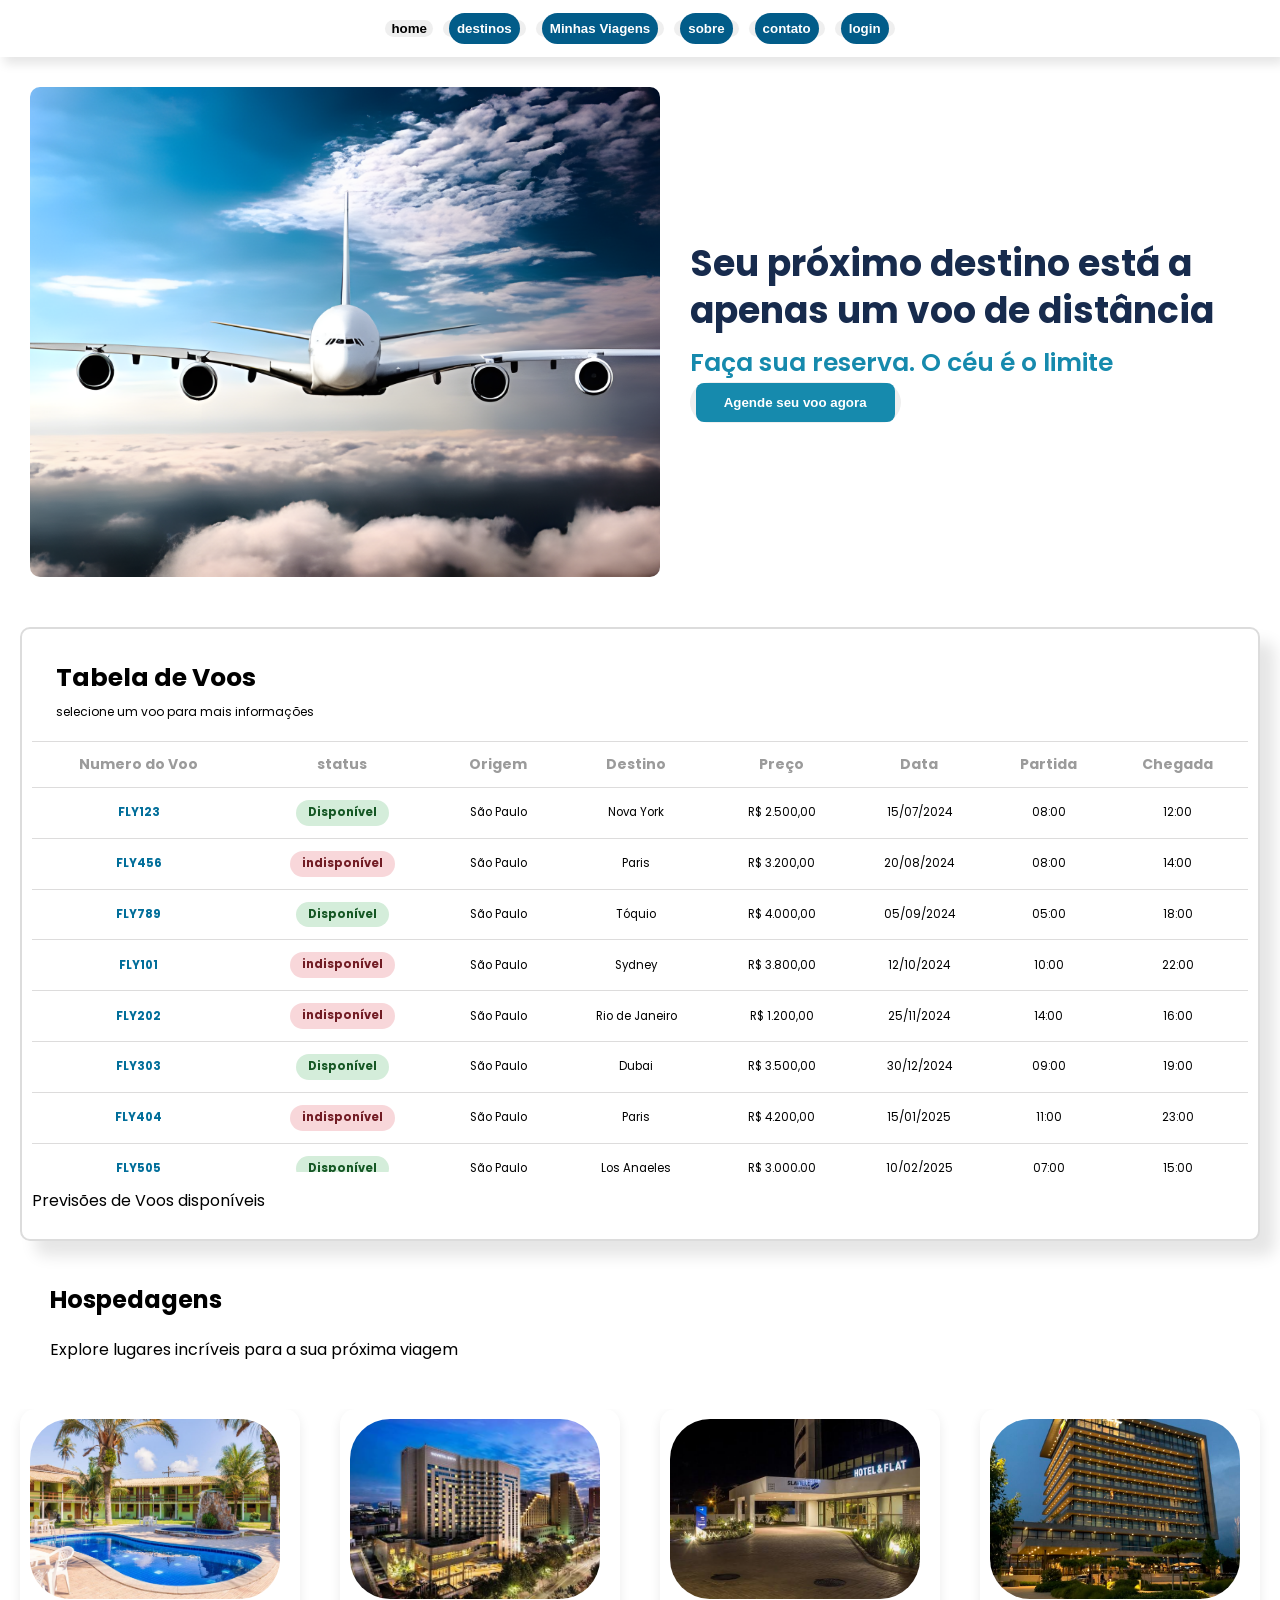
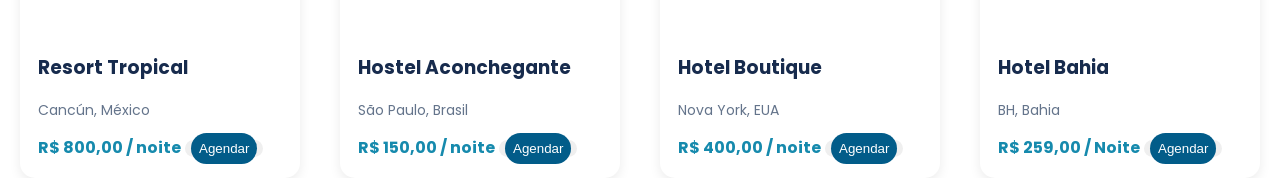
<file: index.html>
<!DOCTYPE html>
<html lang="pt-br">

<head>
    <meta charset="UTF-8">
    <meta name="viewport" content="width=device-width, initial-scale=1.0">
    <title>SiteFlyToTheSky</title>

    <link rel="stylesheet" href="Fky.css">

    <style>
    </style>

</head>

<body>

    <header class="rodape">
        <!-- <h1>Fly to the sky</h1> -->
        <nav class="navegação">
            <button>
                <div><strong>home</strong></div>
            </button>
            <button><strong><a href="destinos.html">destinos</a></strong></button>
            <button><strong><a href="Viagens.html">Minhas Viagens</a></strong></button>
            <button><strong><a href="sobre.html">sobre</a></strong></button>
            <button><strong><a href="contato.html">contato</a></strong></button>
            <button><strong><a href="login.html">login</a></strong></button>
        </nav>
    </header>

    <section class="banner">
        <div class="banner-imagem">
            <img src="Imgs/banner.png" alt="Banner do site">
        </div>


        <div class="banner-texto">
            <div class="texto">
                <h1>Seu próximo destino está a apenas um voo de distância</h1>
                <h2>Faça sua reserva. </h2>
                <h2> O céu é o limite </h2>

                <button><a href="agendar-voo.html">Agende seu voo agora</a></button>
            </div>
        </div>


    </section>

    <section class="TabelaVoos">

        <div class="TabelaInformações">

            <div class="tabela-header">
                <h1>Tabela de Voos</h1>
                <p>selecione um voo para mais informações</p>
            </div>

            <div class="tabela-container">

                <table>
                    <tr>
                        <th>Numero do Voo</th>
                        <th>status</th>
                        <th>Origem</th>
                        <th>Destino</th>
                        <th>Preço</th>
                        <th>Data</th>
                        <th>Partida</th>
                        <th>Chegada</th>

                    </tr>
                    <tr>
                        <td class="voo-numero"><strong>FLY123</strong></td>
                        <td>
                            <span class="status status-green">Disponível</span>
                        </td>
                        <td>São Paulo</td>
                        <td>Nova York</td>
                        <td>R$ 2.500,00</td>
                        <td>15/07/2024</td>
                        <td>08:00</td>
                        <td>12:00</td>
                    </tr>
                    <tr>
                        <td class="voo-numero"><strong>FLY456</strong></td>
                        <td>
                            <span class="status status-red">indisponível</span>
                        </td>
                        <td>São Paulo</td>
                        <td>Paris</td>
                        <td>R$ 3.200,00</td>
                        <td>20/08/2024</td>
                        <td>08:00</td>
                        <td>14:00</td>
                    </tr>
                    <tr>
                        <td class="voo-numero"><strong>FLY789</strong></td>
                        <td>
                            <span class="status status-green">Disponível</span>
                        </td>
                        <td>São Paulo</td>
                        <td>Tóquio</td>
                        <td>R$ 4.000,00</td>
                        <td>05/09/2024</td>
                        <td>05:00</td>
                        <td>18:00</td>
                    </tr>
                    <tr>
                        <td class="voo-numero"><strong>FLY101</strong></td>
                        <td>
                            <span class="status status-red">indisponível</span>
                        </td>
                        <td>São Paulo</td>
                        <td>Sydney</td>
                        <td>R$ 3.800,00</td>
                        <td>12/10/2024</td>
                        <td>10:00</td>
                        <td>22:00</td>
                    </tr>
                    <tr>
                        <td class="voo-numero"><strong>FLY202</strong></td>
                        <td>
                            <span class="status status-red">indisponível</span>
                        </td>
                        <td>São Paulo</td>
                        <td>Rio de Janeiro</td>
                        <td>R$ 1.200,00</td>
                        <td>25/11/2024</td>
                        <td>14:00</td>
                        <td>16:00</td>
                    </tr>
                    <tr>
                        <td class="voo-numero"><strong>FLY303</strong></td>
                        <td>
                            <span class="status status-green">Disponível</span>
                        </td>
                        <td>São Paulo</td>
                        <td>Dubai</td>
                        <td>R$ 3.500,00</td>
                        <td>30/12/2024</td>
                        <td>09:00</td>
                        <td>19:00</td>
                    </tr>
                    <tr>
                        <td class="voo-numero"><strong>FLY404</strong></td>
                        <td>
                            <span class="status status-red">indisponível</span>
                        </td>
                        <td>São Paulo</td>
                        <td>Paris</td>
                        <td>R$ 4.200,00</td>
                        <td>15/01/2025</td>
                        <td>11:00</td>
                        <td>23:00</td>

                    </tr>
                    <tr>
                        <td class="voo-numero"><strong>FLY505</strong></td>
                        <td>
                            <span class="status status-green">Disponível</span>
                        </td>
                        <td>São Paulo</td>
                        <td>Los Angeles</td>
                        <td>R$ 3.000,00</td>
                        <td>10/02/2025</td>
                        <td>07:00</td>
                        <td>15:00</td>
                    </tr>
                    <tr>
                        <td class="voo-numero"><strong>FLY606</strong></td>
                        <td>
                            <span class="status status-red">indisponível</span>
                        </td>
                        <td>São Paulo</td>
                        <td>Roma</td>
                        <td>R$ 3.800,00</td>
                        <td>20/03/2025</td>
                        <td>13:00</td>
                        <td>23:00</td>
                    </tr>
                    <tr>
                        <td class="voo-numero"><strong>FLY707</strong></td>
                        <td>
                            <span class="status status-green">Disponível</span>
                        </td>
                        <td>São Paulo</td>
                        <td>Bangkok</td>
                        <td>R$ 4.500,00</td>
                        <td>05/04/2025</td>
                        <td>06:00</td>
                        <td>20:00</td>
                    </tr>
                    <tr>
                        <td class="voo-numero"><strong>FLY505</strong></td>
                        <td>
                            <span class="status status-green">Disponível</span>
                        </td>
                        <td>São Paulo</td>
                        <td>Los Angeles</td>
                        <td>R$ 3.000,00</td>
                        <td>10/02/2025</td>
                        <td>07:00</td>
                        <td>15:00</td>
                    </tr>
                     <tr>
                        <td class="voo-numero"><strong>FLY404</strong></td>
                        <td>
                            <span class="status status-red">indisponível</span>
                        </td>
                        <td>São Paulo</td>
                        <td>Paris</td>
                        <td>R$ 4.200,00</td>
                        <td>15/01/2025</td>
                        <td>11:00</td>
                        <td>23:00</td>

                    </tr> 
                    <tr>
                        <td class="voo-numero"><strong>FLY404</strong></td>
                        <td>
                            <span class="status status-red">indisponível</span>
                        </td>
                        <td>São Paulo</td>
                        <td>Paris</td>
                        <td>R$ 4.200,00</td>
                        <td>15/01/2025</td>
                        <td>11:00</td>
                        <td>23:00</td>

                    </tr>
                </table>

            </div>
            <div>
                <p>Previsões de Voos disponíveis</p>
            </div>
        </div>
    </section>

    <!-- Add imagens de htesi com preços e botão de agendamento de hospedagem, com link para a pagina de agendamento da hospedagem
as imagens devem aparecem uma ao lado da outra com uma seta mostrando outras hospedagem -->

    <section class="Hospedagem">
        <div class="hospedagem-header">
            <h1>Hospedagens</h1>
            <p> Explore lugares incríveis para a sua próxima viagem</p>
        </div>

        <div class="carrosel">

            <div class="hotel-card">
                <img src="Imgs/img-hotal2.jpg" alt="Hotel 1">
                <div class="hotel-info">
                    <h3>Hotel Luxo</h3>
                    <p>Rio de Janeiro, Brasil</p>
                    <span>R$ 500,00 / noite</span>
                    <button><a href="agendar-hospedagem.html">Agendar</a></button>

                </div>
            </div>
            <div class="hotel-card">
                <img src="Imgs/img-hotel3.jpg" alt="Hotel 2">

                <div class="hotel-info">
                    <h3>Hotel Econômico </h3>
                    <p>Los Angeles, EUA</p>
                    <span>R$270,00 / noite</span>
                    <button><a href="agendar-hospedagem.html">Agendar</a></button>
                </div>
            </div>
            <div class="hotel-card">
                <img src="Imgs/img-hotel4.jpg" alt="Hotel 3">

                <div class="hotel-info">
                    <h3>Pousada Charmosa</h3>
                    <p>Baixada Santista, Brasil</p>
                    <span>R$ 300,00 / noite</span>
                    <button><a href="agendar-hospedagem.html">Agendar</a></button>
                </div>
            </div>

            <div class="hotel-card">
                <img src="Imgs/img-hotel5.jpg" alt="Hotel 4">

                <div class="hotel-info">
                    <h3>Resort Tropical</h3>
                    <p>Cancún, México</p>
                    <span>R$ 800,00 / noite</span>
                    <button><a href="agendar-hospedagem.html">Agendar</a></button>
                </div>
            </div>
            <div class="hotel-card">
                <img src="Imgs/im-hotel 6.jpg" alt="Hotel 5">

                <div class="hotel-info">
                    <H3>Hostel Aconchegante</H3>
                    <p>São Paulo, Brasil</p>
                    <span>R$ 150,00 / noite</span>
                    <button><a href="agendar-hospedagem.html">Agendar</a></button>
                </div>
            </div>

            <div class="hotel-card">
                <img src="Imgs/img-hotel7.jpg" alt="Hotel 6">

                <div class="hotel-info">
                    <h3>Hotel Boutique</h3>
                    <p>Nova York, EUA</p>
                    <span> R$ 400,00 / noite</span>
                    <button><a href="agendar-hospedagem.html">Agendar</a></button>
                </div>
            </div>

            <div class="hotel-card">
                <img src="Imgs/Hotel.jpg" alt="hotel 7">
                <div class="hotel-info">
                    <h3>Hotel Bahia</h3>
                    <p>BH, Bahia</p>
                    <span>R$ 259,00 / Noite</span>
                    <button><a href="agendar-hospedagem.html">Agendar</a></button>
                </div>

            </div>

            <div class="hotel-card">
                <img src="Imgs/img-hotel7.jpg" alt="Hotel 6">

                <div class="hotel-info">
                    <h3>Hotel Boutique</h3>
                    <p>Nova York, EUA</p>
                    <span> R$ 400,00 / noite</span>
                    <button><a href="agendar-hospedagem.html">Agendar</a></button>
                </div>
            </div>
            <div class="hotel-card">
                <img src="Imgs/img-hotel5.jpg" alt="Hotel 4">

                <div class="hotel-info">
                    <h3>Resort Tropical</h3>
                    <p>Cancún, México</p>
                    <span>R$ 800,00 / noite</span>
                    <button><a href="agendar-hospedagem.html">Agendar</a></button>
                </div>
            </div>
             <div class="hotel-card">
                <img src="Imgs/img-hotel4.jpg" alt="Hotel 3">

                <div class="hotel-info">
                    <h3>Pousada Charmosa</h3>
                    <p>Baixada Santista, Brasil</p>
                    <span>R$ 300,00 / noite</span>
                    <button><a href="agendar-hospedagem.html">Agendar</a></button>
                </div>
            </div>

        </div>
    </section>

    <section>

    </section>

</body>

</html>
</file>
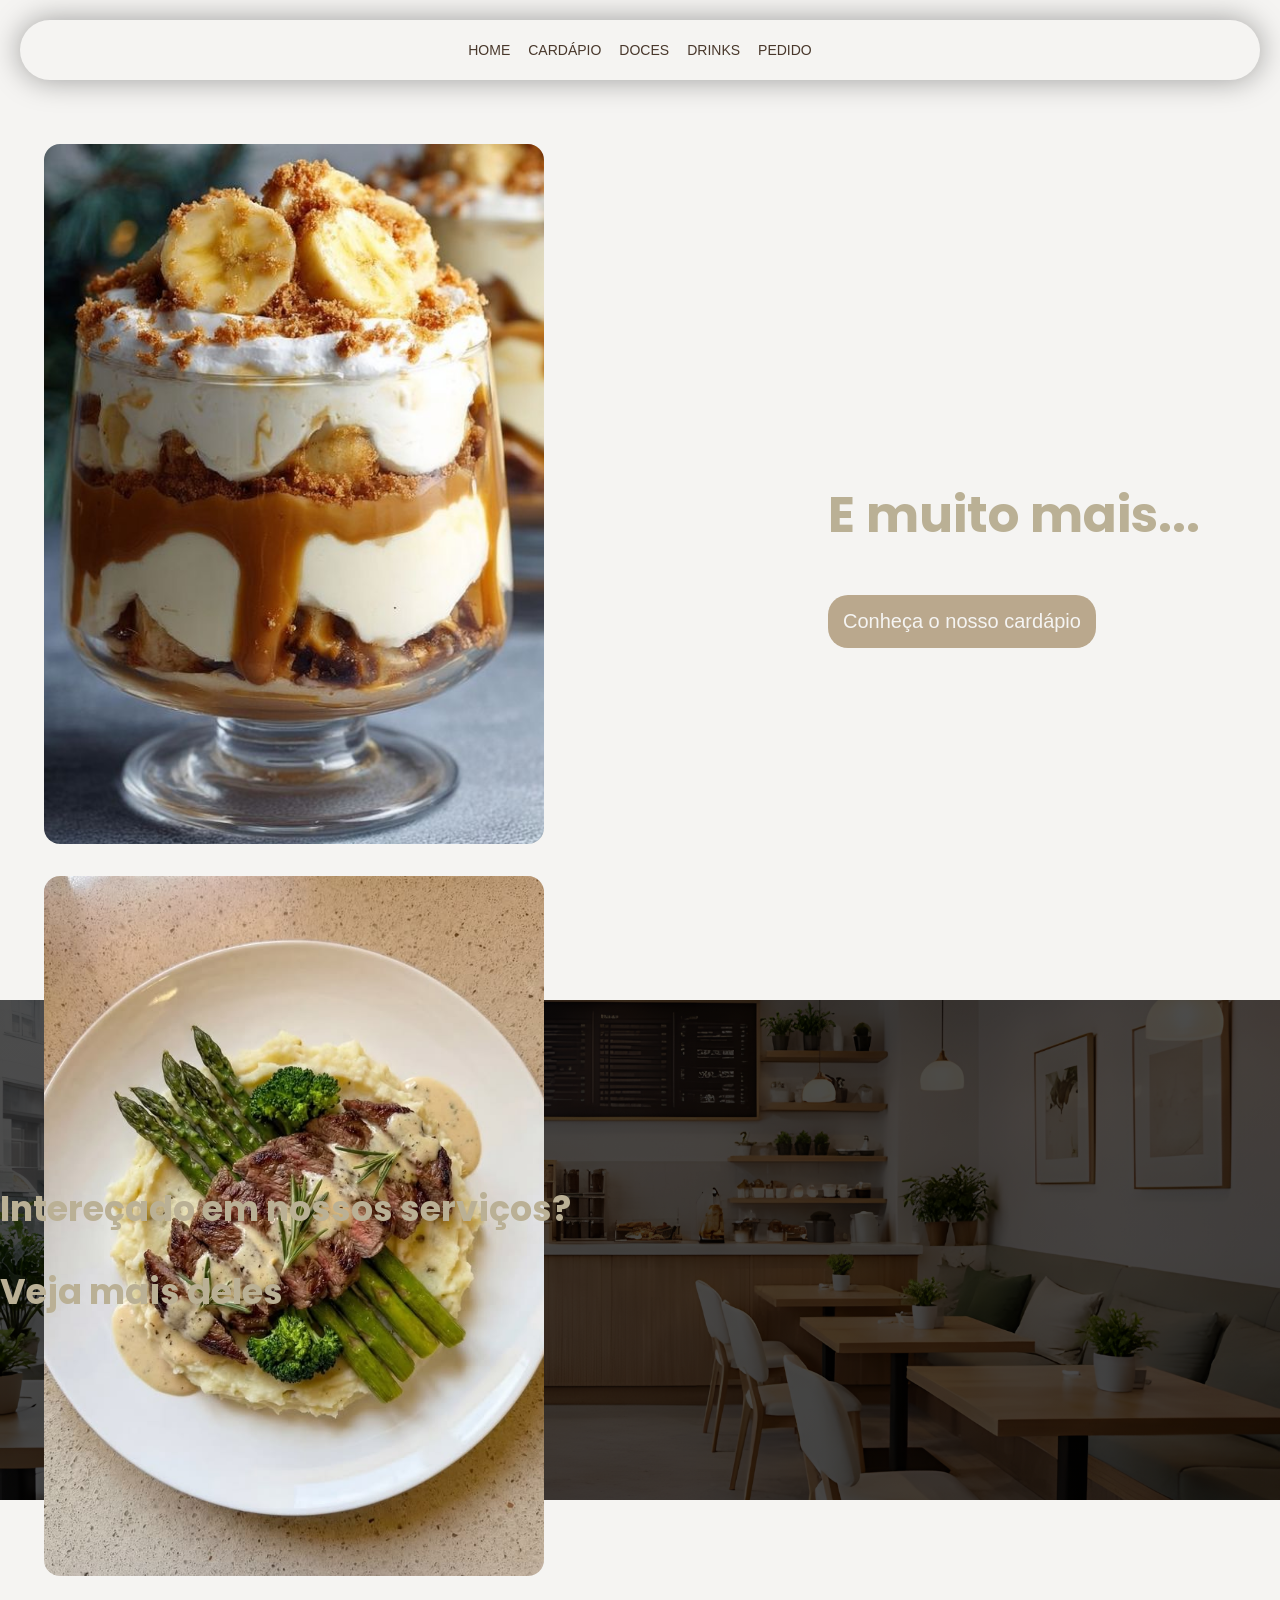
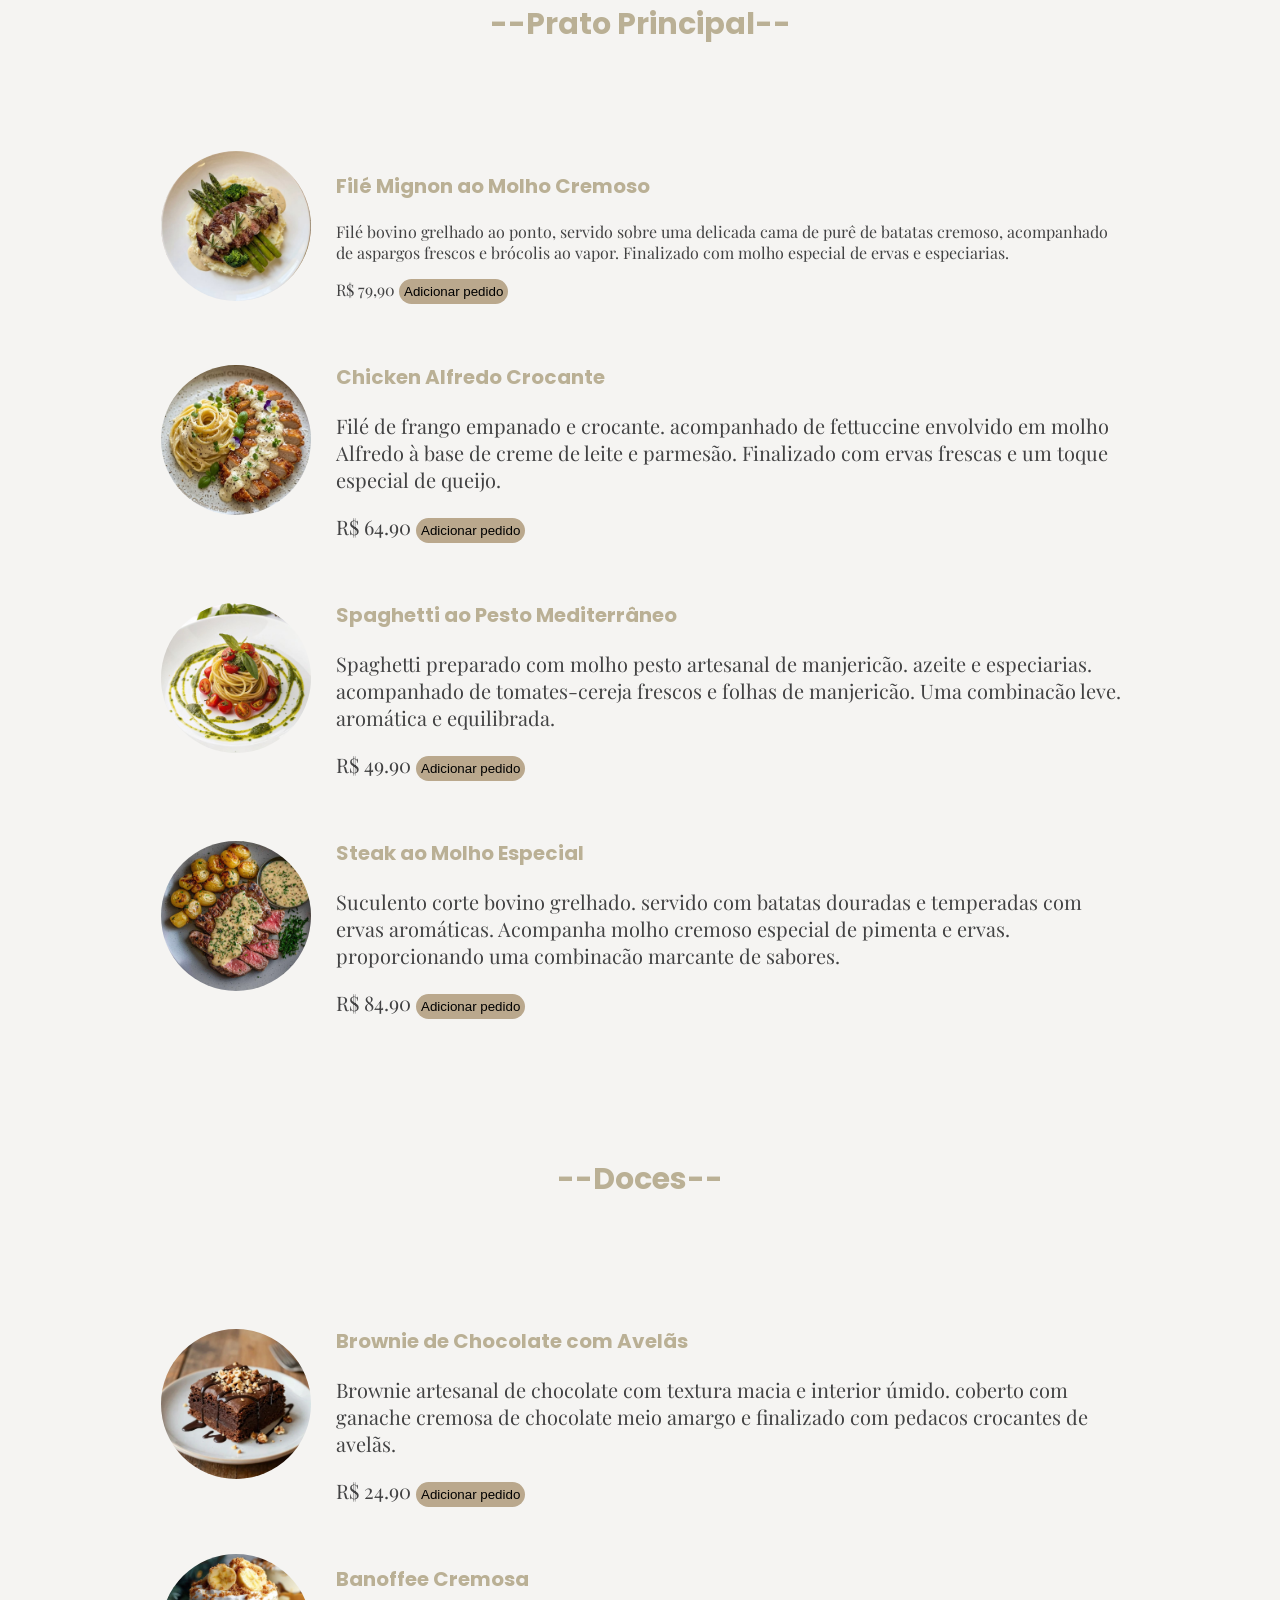
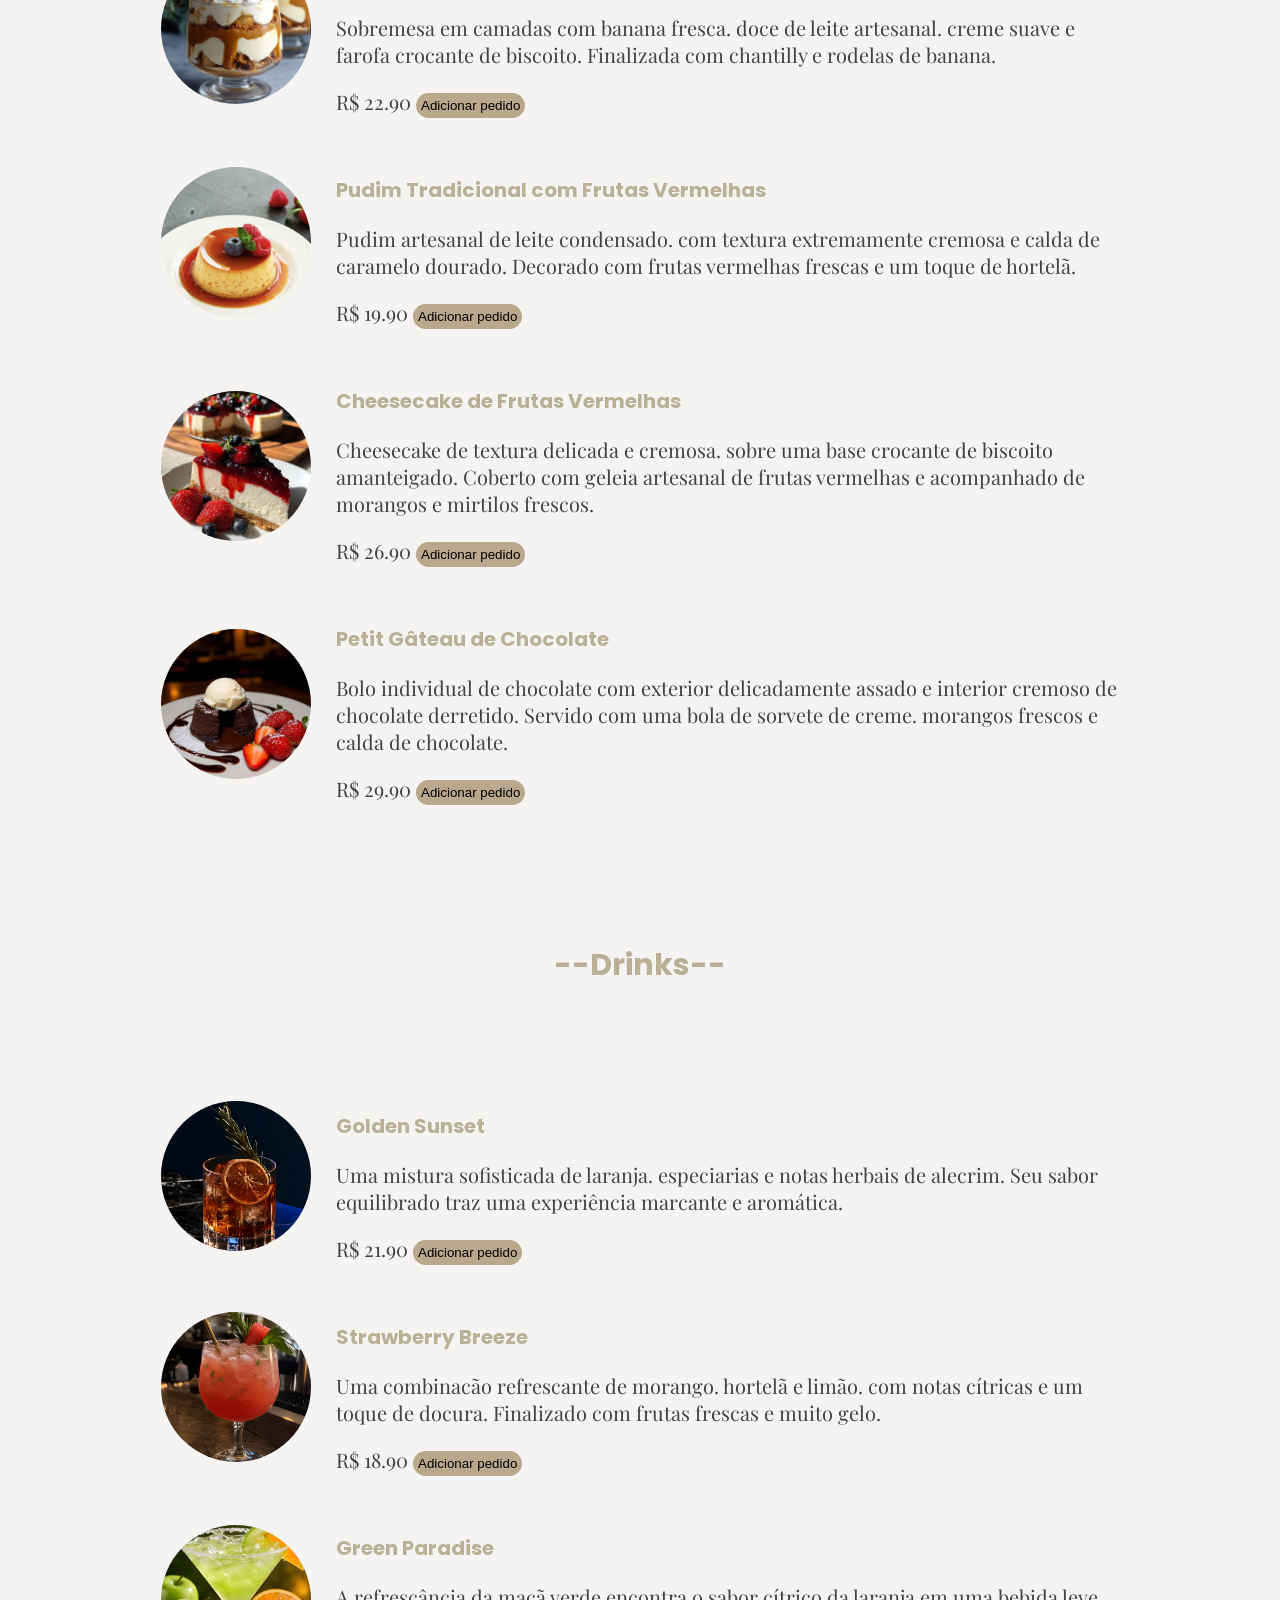
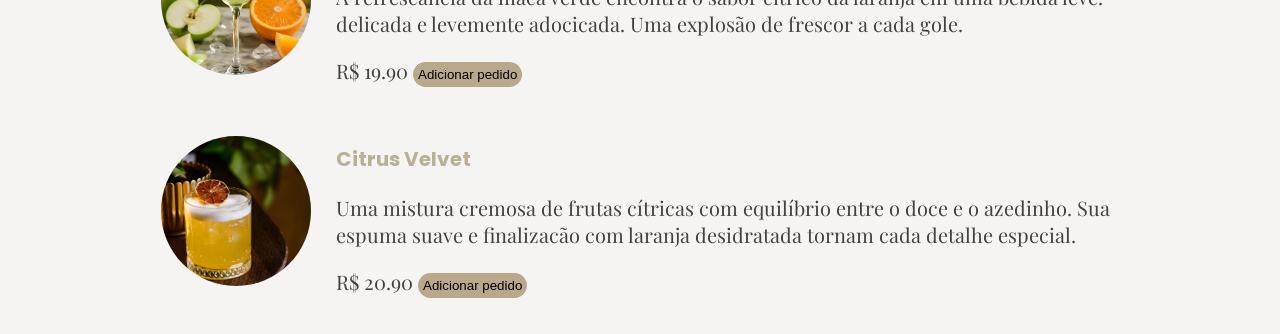
<file: siteRestaurante/index.html>
<!DOCTYPE html>
<html lang="PT-BR">

<head>
    <meta charset="UTF-8">
    <meta name="viewport" content="width=device-width, initial-scale=1.0">
    <title>Restaurante Pedra Do Altar</title>

    <link rel="stylesheet" href="style.css">

    <style>
       
    </style>
</head>

<body id="home">

    <header class="menu">
        <nav class="menu-button">
            <button><a href="#home">HOME</a></button>
            <button><a href="#cardápio">CARDÁPIO</a></button>
            <button><a href="#doces">DOCES</a></button>
            <button><a href="#drinks">DRINKS</a></button>
            <button><a href="paginas/meusPedidos/index.html">PEDIDO</a></button>
        </nav>
    </header>




    <section class="apresentação">

        <div class="container-imagem">
            <img src="img/Sobremesa/BANOFFEE TRIFLES.jpg" alt="Doce">
            <img src="img/Cardapio/Camidas/download (1).jpg" alt="Prato">
        </div>
        <div class="container-Texto">
            <div>
                <h1>E muito mais...</h1>
                <p><button><a href="#cardápio">Conheça o nosso cardápio</a></button></p>
            </div>
        </div>

    </section>


    <section class="about">
        <div class="about-text">
            <h1>Intereçado em nossos serviços?</h1>
            <h1>Veja mais deles</h1>
        </div>
    </section>


    <section id="cardápio" class="seção-cardápio">
        <div>

            <h1>--Prato Principal--</h1>

            <table class="cardápio-container">
                <tr>
                    <td>

                        <div class="imagem">
                            <img src="img/Cardapio/Camidas/download (1).jpg" alt="prato1">
                        </div>
                        <div class="descrição">
                            <h3>Filé Mignon ao Molho Cremoso</h3>
                            <p>Filé bovino grelhado ao ponto, servido sobre uma delicada cama de purê de batatas
                                cremoso, acompanhado de aspargos frescos e brócolis ao vapor. Finalizado com molho
                                especial de ervas e especiarias.</p>
                            <span>R$ 79,90</span>
                            <button class="adicionar" data-nome="Filé Mignon ao Molho" data-preco="79.90">Adicionar
                                pedido</button>
                        </div>

                    </td>
                </tr>
                <tr>
                    <td>
                        <div class="imagem">
                            <img src="img/Cardapio/Camidas/download.jpg" alt="prato2">
                        </div>
                        <div class="descricão">
                            <h3>Chicken Alfredo Crocante</h3>
                            <p>Filé de frango empanado e crocante. acompanhado de fettuccine envolvido em molho Alfredo
                                à base de creme de leite e parmesão. Finalizado com ervas frescas e um toque especial de
                                queijo.</p>
                            <span>R$ 64.90</span>
                            <button class="adicionar" data-nome="Chicken Alfredo Crocante" data-preco="64.90">Adicionar
                                pedido</button>
                        </div>

                    </td>
                </tr>
                <tr>
                    <td>
                        <div class="imagem">
                            <img src="img/Cardapio/Camidas/Why serve pasta the ordinary way when you can turn it into a stunning bird’s nest creation_.jpg"
                                alt="prato3">
                        </div>
                        <div class="descricão">
                            <h3>Spaghetti ao Pesto Mediterrâneo</h3>
                            <p>Spaghetti preparado com molho pesto artesanal de manjericão. azeite e especiarias.
                                acompanhado de tomates-cereja frescos e folhas de manjericão. Uma combinacão leve.
                                aromática e equilibrada.</p>
                            <span>R$ 49.90</span>
                            <button class="adicionar" data-nome="Spaghetti ao Pesto" data-preco="49.90">
                                Adicionar pedido</button>
                        </div>

                    </td>
                </tr>
                <tr>
                    <td>
                        <div class="imagem">
                            <img src="img/Cardapio/Camidas/Crockpot Steak and Potatoes with Savory Gravy.jpg"
                                alt=" prato4">
                        </div>

                        <div class="descricão">
                            <h3>Steak ao Molho Especial</h3>
                            <p>Suculento corte bovino grelhado. servido com batatas douradas e temperadas com ervas
                                aromáticas. Acompanha molho cremoso especial de pimenta e ervas. proporcionando uma
                                combinacão marcante de sabores.
                            </p>
                            <span>R$ 84.90</span>
                            <button class="adicionar" data-nome="Steak ao Molho Especial" data-preco="84.90">Adicionar
                                pedido</button>
                        </div>

                    </td>

                </tr>
            </table>

            <h1 id="doces">--Doces--</h1>

            <table class="cardápio-container">
                <tr>
                    <td>
                        <div class="imagem">
                            <img src="img/Sobremesa/17 Chocolate Hazelnut Cake Ideas Nutty Decadent Layers.jpg"
                                alt="prato1">
                        </div>
                        <div class="descricão">
                            <h3>Brownie de Chocolate com Avelãs</h3>
                            <p>Brownie artesanal de chocolate com textura macia e interior úmido. coberto com ganache
                                cremosa de chocolate meio amargo e finalizado com pedacos crocantes de avelãs.
                            </p>
                            <span>R$ 24.90</span>
                            <button class="adicionar" data-nome="Brownie de Chocolate com Avelãs"
                                data-preco="24.90">Adicionar pedido</button>
                        </div>
                    </td>
                </tr>
                <tr>
                    <td>
                        <div class="imagem">
                            <img src="img/Sobremesa/BANOFFEE TRIFLES.jpg" alt="prato2">
                        </div>
                        <div class="descricão">
                            <h3>Banoffee Cremosa</h3>
                            <p>
                                Sobremesa em camadas com banana fresca. doce de leite artesanal. creme suave e farofa
                                crocante de biscoito. Finalizada com chantilly e rodelas de banana.
                            </p>
                            <span>R$ 22.90</span>
                            <button class="adicionar" data-nome="Banoffee Cremosa" data-preco="22.90">Adicionar
                                pedido</button>
                        </div>
                    </td>
                </tr>
                <tr>

                    <td>
                        <img src="img/Sobremesa/download (4).jpg" alt="prato3">
                        <div class="descricão">
                            <h3>Pudim Tradicional com Frutas Vermelhas</h3>
                            <p>
                                Pudim artesanal de leite condensado. com textura extremamente cremosa e calda de
                                caramelo
                                dourado. Decorado com frutas vermelhas frescas e um toque de hortelã.
                            </p>
                            <span>R$ 19.90</span>
                            <button class="adicionar" data-nome="Pudim Tradicional com Frutas Vermelhas"
                                data-preco="19.90">Adicionar pedido</button>
                        </div>
                    </td>
                </tr>
                <tr>
                    <td>
                        <img src="img/Sobremesa/download (5).jpg" alt="prato4">
                        <div class="descricão">
                            <h3>Cheesecake de Frutas Vermelhas</h3>
                            <p> Cheesecake de textura delicada e cremosa. sobre uma base crocante de biscoito
                                amanteigado.
                                Coberto com geleia artesanal de frutas vermelhas e acompanhado de morangos e mirtilos
                                frescos.
                            </p>
                            <span>R$ 26.90</span>
                            <button class="adicionar" data-nome="Cheesecake de Frutas Vermelhas"
                                data-preco="26.90">Adicionar pedido</button>
                        </div>
                    </td>
                </tr>
                <tr>
                    <td>
                        <img src="img/Sobremesa/Molten Chocolate Lava Cake 🍫🍨.jpg" alt="prato5">
                        <div class="descricão">
                            <h3>Petit Gâteau de Chocolate</h3>
                            <p> Bolo individual de chocolate com exterior delicadamente assado e interior cremoso de
                                chocolate derretido. Servido com uma bola de sorvete de creme. morangos frescos e calda
                                de
                                chocolate.

                            </p>
                            <span>R$ 29.90</span>
                            <button class="adicionar" data-nome="Petit Gâteau de Chocolate" data-preco="29.90">Adicionar
                                pedido</button>
                        </div>
                    </td>
                </tr>
            </table>

            <h1 id="drinks">--Drinks--</h1>

            <table class="cardápio-container">
                <tr>
                    <td>
                        <div class="imagem">
                            <img src="img/drinks/D1.png" alt="prato1">
                        </div>
                        <div class="descricão">
                            <h3>Golden Sunset</h3>
                            <p>Uma mistura sofisticada de laranja. especiarias e notas herbais de alecrim. Seu sabor
                                equilibrado traz uma experiência marcante e aromática.

                            </p>
                            <span>R$ 21.90</span>
                            <button class="adicionar" data-nome="Golden Sunset" data-preco="21.90">Adicionar
                                pedido</button>
                        </div>
                    </td>
                </tr>
                <tr>
                    <td>
                        <div class="imagem">
                            <img src="img/drinks/D2.png" alt="prato2">
                        </div>
                        <div class="descricão">
                            <h3>Strawberry Breeze</h3>
                            <p>
                                Uma combinacão refrescante de morango. hortelã e limão. com notas cítricas e um toque de
                                docura. Finalizado com frutas frescas e muito gelo.
                            </p>
                            <span>R$ 18.90</span>
                            <button class="adicionar" data-nome="Strawberry Breeze" data-preco="18.90">Adicionar
                                pedido</button>
                        </div>
                    </td>
                </tr>
                <tr>

                    <td>
                        <img src="img/drinks/D3.png" alt="prato3">
                        <div class="descricão">
                            <h3>Green Paradise</h3>
                            <p>
                                A refrescância da macã verde encontra o sabor cítrico da laranja em uma bebida leve.
                                delicada e levemente adocicada. Uma explosão de frescor a cada gole.
                            </p>
                            <span>R$ 19.90</span>
                            <button class="adicionar" data-nome="Green Paradise" data-preco="19.90">Adicionar
                                pedido</button>
                        </div>
                    </td>
                </tr>
                <tr>
                    <td>
                        <img src="img/drinks/D4.png" alt="prato4">
                        <div class="descricão">
                            <h3>Citrus Velvet</h3>
                            <p> Uma mistura cremosa de frutas cítricas com equilíbrio entre o doce e o azedinho. Sua
                                espuma suave e finalizacão com laranja desidratada tornam cada detalhe especial.

                            </p>
                            <span>R$ 20.90</span>
                            <button class="adicionar" data-nome="Citrus Velvet" data-preco="20.90">Adicionar
                                pedido</button>
                        </div>
                    </td>
                </tr>
            </table>
        </div>

    </section>

    <script src="script.js"></script>
</body>




</html>
</file>
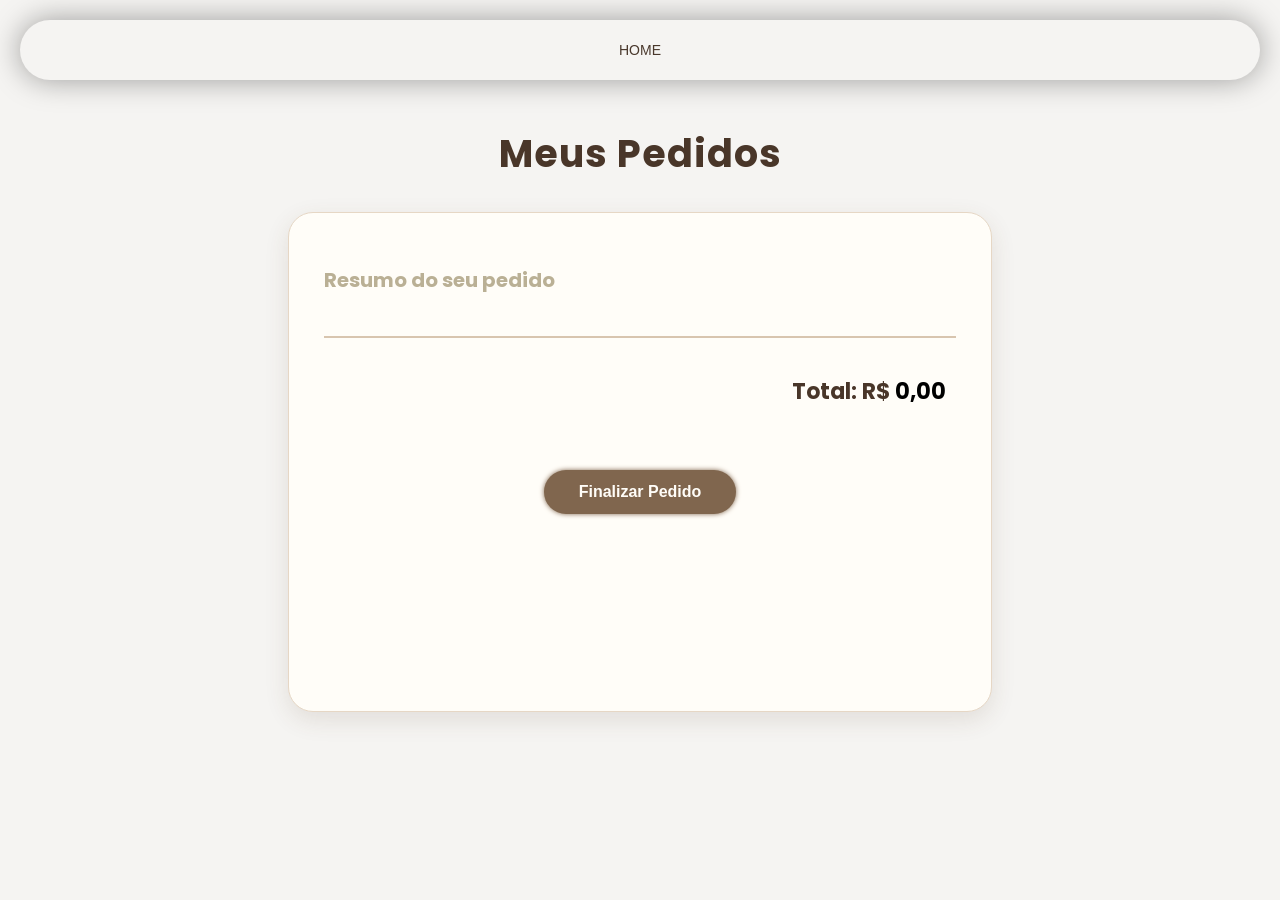
<file: siteRestaurante/paginas/meusPedidos/index.html>
<!DOCTYPE html>
<html lang="pt-br">

<head>
    <meta charset="UTF-8">
    <meta name="viewport" content="width=device-width, initial-scale=1.0">
    <title>Meus Pedidos</title>

    <link rel="stylesheet" href="stylePg.css">

    <style>
       
    </style>

</head>

<body>
    <header class="menu">
        <nav class="menu-button">
            <button><a href="../../index.html">HOME</a></button>

        </nav>

    </header>

    <div class="text">
        <h1>Meus Pedidos</h1>
    </div>

    <main>

        <section class="pedidos">

            <div class="tabela">

                <h2>Resumo do seu pedido</h2>

                <div id="lista-pedidos">

                    <p id="pedido-vazio">
                        Você ainda não adicionou nenhum prato.
                    </p>

                </div>

                <div class="resumo">
                    <h3>
                        Total: R$ <span id="valor-total">0,00</span>
                    </h3>
                </div>

                <div class="finalizar">
                    <button id="finalizar-pedido">Finalizar Pedido</button>
                </div>

            </div>

        </section>

    </main>

    <script src="../../script.js"></script>
</body>


</html>
</file>
<file: Fky.css>
@import url('https://fonts.googleapis.com/css2?family=Poppins:wght@400;500;600;700;800&display=swap');

 body {
     font-family: 'Poppins', sans-serif;
     margin: 0;
     padding: 0;
 }

 .rodape {

     background-color: #ffffff;
     padding: 20px;
     box-shadow: 4px 7px 10px rgba(0, 0, 0, 0.1);
     color: #000000;
     align-items: center;
     justify-content: center;
     position: sticky;
     top: 0;
 }

 .navegação {
     display: flex;
     gap: 10px;
     justify-content: center;
     font-size: 6px;
 }

 .navegação button {

     border: none;
     border-radius: 20px;
     cursor: pointer;
 }

 .navegação a {
     text-decoration: none;
     padding: 8px 8px;
     border-radius: 999px;
     background-color: #025c89;
     color: #ffffff;
 }


 .banner {
     background-color: #ffffff;
     display: flex;
     width: 100%;
     height: 550px;
 }

 .banner-imagem {
     margin: 20px;
     padding: 10px;
     width: 50%;
 }

 .banner-imagem img {
     width: 100%;
     height: 100%;
     object-fit: cover;
     border-radius: 10px;
 }

 .banner-texto {
     display: flex;
     align-items: center;
     min-height: 450px;
 }

 .texto {
     flex-direction: column;
     gap: 15px;
     max-width: 600px;
 }

 .texto h1 {
     margin: 0;
     font-size: 36px;
     font-weight: 700;
     color: #172B4D;
     line-height: 1.3;
     margin-bottom: 10px;
 }

 .texto h2 {
     display: contents;
     margin: 10px 0;
     font-size: 25px;
     font-weight: 600;
     color: #168AAD;
     margin-bottom: 10px;
 }



 .texto a {
     display: inline-block;
     background: #168AAD;
     color: white;
     padding: 12px 28px;
     border-radius: 8px;
     text-decoration: none;
     font-weight: 600;
     transition: 0.3s;
     border: none;
 }

 .texto a:hover {
     background: #0e4f62;

 }

 .texto button {
     cursor: pointer;
     border-radius: 999px;
     border: none;
 }

 .tabelaVoos {

     overflow: hidden;
     border: 2px solid var(--line);
     border-radius: 14px;
     background: var(--surface);
     box-shadow: var(--shadow);
 }

 .tabela-header {
     align-items: center;
     justify-content: space-between;
     padding: 20px 24px;
     border-bottom: 1px solid #dddcdc;
 }

 .tabela-header h1 {
     margin: 0;
     color: rgb(0, 0, 0);
     font-size: 25px;
 }

 .tabela-header p {
     margin: 6px 0 0;
     color: var(--muted);
     font-size: 12px;
 }

 .tabela-container {
     max-height: 430px;
     overflow-x: auto;
 }

 .tabela-container table {
     width: 100%;
     min-width: 1180px;
     border-collapse: separate;
     border-spacing: 0;
     text-align: left;
 }

 .tabela-container th {
     padding: 12px 10px;
     font-size: 14px;
     color: #9b9b9b;
     border-bottom: 1px solid #dddcdc;
     text-align: center;
 }

 .tabela-container td {
     padding: 12px 10px;
     font-size: 11.5px;
     border-bottom: 1px solid #dddcdc;
     vertical-align: middle;
     text-align: center;
 }

 .voo-numero {
     font-weight: bold;
     color: #016e9a;
 }

 .status {
     display: inline-flex;
     align-items: center;
     justify-content: center;
     padding: 6px 12px;
     border-radius: 999px;
     font-weight: 700;
     white-space: nowrap;
     line-height: 1.2;
 }

 .status-green {
     background-color: #d4edda;
     color: #155724;
 }

 .status-red {
     background-color: #f8d7da;
     color: #721c24;
 }

 .TabelaInformações {
     margin: 20px;
     padding: 10px;
     background-color: #ffffff;
     border-radius: 10px;
     box-shadow: 15px 15px 15px rgba(0, 0, 0, 0.1);
     border: 2px solid #dcdcdc;
 }


 .text-inf {
     align-items: center;
     text-align: center;
     width: 100%;
     margin: 10px;

 }

 .hospedagem {
     padding: 60px 40px;
     background-color: #f4f8fc;
 }

 .hospedagem-header {
     padding: 1px 50px;
     margin-bottom: 30px;
 }

 .hospedagens-header h1 {
     color: #172B4D;
     font-size: 30px;
 }

 .hospedagens-header p {
     color: #64748B;
 }

 .carrosel {
    justify-content: center;
    max-width: 100%;
     display: flex;
     gap: 40px;
     overflow-x: auto;
     flex-shrink: 0;
     
 }

 .hotel-card img {
     border-radius: 40px;
     margin: 10px;
     width: 250px;
     height: 180px;
     object-fit: cover;
     text-align: center;
 }

 .hotel-card {
     min-width: 280px;
     background-color: white;
     border-radius: 15px;
     overflow: hidden;
     box-shadow: 0 4px 12px rgba(0, 0, 0, 0.08);
     transition: transform 0.3s ease;
 }

 .hotel-card:hover {
     transform: translateY(-6px);
 }

 .hotel-info {
     padding: 18px;
 }

 .hotel-info h3 {
     color: #172B4D;
 }

 .hotel-info p {
     color: #64748B;
     font-size: 14px;
 }

 .hotel-info span {
     color: #168AAD;
     font-weight: 700;
 }

 .hotel-info button {
     border: none;
     border-radius: 20px;
     cursor: pointer;
 }

 .hotel-info a {
     text-decoration: none;
     padding: 8px 8px;
     border-radius: 999px;
     background-color: #025c89;
     color: #ffffff
 }
</file>
<file: siteRestaurante/style.css>
@import url('https://fonts.googleapis.com/css2?family=Playfair+Display:wght@400;500;600;700&family=Poppins:wght@300;400;500;600;700&display=swap');

        /* Fonte principal do site */
        body {
            background-color: #F5F4F2;
            margin: 0;
            padding: 0;
            font-family: 'Playfair Display', serif;
        }

        html {
            scroll-behavior: smooth;
        }

        header {
            position: sticky;
            top: 0;
            z-index: 1000;
        }

        /* descricão e precos */
        p,
        span {
            color: #424243;
        }

        /* Fonte dos títulos */
        h1,
        h2,
        h3 {
            color: #BAB095;
            font-family: 'Poppins', sans-serif;
            font-size: 20px;
        }

        .menu {
            padding: 15px;
            justify-self: center;
            text-align: center;
            background-color: #F5F4F2;
            margin: 20px;
            border-radius: 50px;
            box-shadow: 0px 0px 30px rgba(0, 0, 0, 0.365);
            top: 0;
        }

        .menu button {
            padding: 7px;
            font-size: 14px;
            border-radius: 20px;
            cursor: pointer;
            border: none;
            background-color: transparent;
        }

        .menu button a {
            position: relative;
            color: #49382C;
            text-decoration: none;
        }

        .menu button a::after {
            content: "";
            position: absolute;
            width: 0;
            height: 2px;
            background-color: #BAA88D;
            bottom: -5px;
            left: 0;
            transition: width 0.3s ease;
        }

        .menu button a:hover::after {
            width: 100%;
        }

        .apresentação {
            background-color: #F5F4F2;
            display: flex;
            width: 100%;
            height: 900px;
        }

        .container-imagem {
            margin: 20px;
            padding: 10px;
            width: 60%;
        }

        .container-imagem img {

            padding: 14px;
            width: 500px;
            height: 700px;
            object-fit: cover;
            border-radius: 30px;
        }

        .container-Texto {
            align-self: center;
        }

        .container-Texto h1 {
            font-size: 50px;
        }

        .container-Texto button {
            background-color: #BAA88D;
            padding: 15px;
            font-size: 20px;
            border-radius: 20px;
            cursor: pointer;
            border: none;
            transition: background-color 0.4s ease;
        }

        .container-Texto button:hover {
            background-color: #80664E;
        }

        .container-Texto a {
            color: #F5F4F2;
            text-decoration: none;
            border-radius: 999px;
        }

        .about {
            background-image: linear-gradient(rgba(0, 0, 0, 0.7), rgba(0, 0, 0, 0.7)),
                url(img/Banners/Bannerfundo.png);
            background-size: cover;
            background-position: center;
            background-repeat: no-repeat;

            height: 500px;
            width: 100%;
        }

        .about-text {
            width: 100%;
            height: 100%;
            align-content: center;
            justify-items: center;
        }

        .about-text h1 {
            font-size: 35px;
        }

        .about-text button {
            background-color: #BAA88D;
            padding: 10px;
            font-size: 16px;
            border-radius: 20px;
            cursor: pointer;
            border: none;
            transition: background-color 0.9s ease;
        }

        .about-text button:hover {
            background-color: #80664E;
        }

        .about-text a {
            text-decoration: none;
            color: #F5F4F2;
        }


        .seção-cardápio h1 {
            font-size: 30px;
            align-content: center;
            justify-self: center;
            height: 200px;
        }

        .cardápio-container {
            width: 75%;
            max-width: 1000px;
            margin: 0 auto;
            border-collapse: collapse;
        }

        .cardápio-container tr {
            display: block;
            margin-bottom: 35px;
        }

        .cardápio-container td {
            display: flex;
            align-items: center;
            gap: 25px;
            width: 100%;
        }

        .seção-cardápio>div {
            display: flex;
            flex-direction: column;
            align-items: center;
        }

        .cardápio-container img {
            width: 150px;
            height: 150px;
            border-radius: 50%;
            object-fit: cover;
        }

        .cardápio-container button {
            background-color: #BAA88D;
            padding: 5px;
            border-radius: 20px;
            cursor: pointer;
            border: none;
            transition: background-color 0.9s ease;
        }

        .cardápio-container button:hover {
            background-color: #80664E;
        }

        .cardápio-container a {
            text-decoration: none;
            color: #F5F4F2;
        }


        .descricão {
            flex: 1;
            font-size: 20px;
        }
</file>
<file: siteRestaurante/paginas/meusPedidos/stylePg.css>
@import url('https://fonts.googleapis.com/css2?family=Playfair+Display:wght@400;500;600;700&family=Poppins:wght@300;400;500;600;700&display=swap');


        body {
            background-color: #F5F4F2;
            margin: 0;
            padding: 0;
            font-family: 'Playfair Display', serif;
        }

        html {
            scroll-behavior: smooth;
        }

        header {
            position: sticky;
            top: 0;
            z-index: 1000;
        }

        /* descrição e preços */
        p,
        span {
            color: #000000;
        }

        /* Fonte dos títulos */
        h1,
        h2,
        h3 {
            color: #BAB095;
            font-family: 'Poppins', sans-serif;
            font-size: 20px;
        }

        .menu {
            padding: 15px;
            justify-self: center;
            text-align: center;
            background-color: #F5F4F2;
            margin: 20px;
            border-radius: 50px;
            box-shadow: 0px 0px 30px rgba(0, 0, 0, 0.365);
            top: 0;
        }


        .menu button {
            padding: 7px;
            font-size: 14px;
            border-radius: 20px;
            cursor: pointer;
            border: none;
            background-color: transparent;
        }

        .menu button a {
            position: relative;
            color: #49382C;
            text-decoration: none;
        }

        .menu button a::after {
            content: "";
            position: absolute;
            width: 0;
            height: 2px;
            background-color: #BAA88D;
            bottom: -5px;
            left: 0;
            transition: width 0.3s ease;
        }

        .menu button a:hover::after {
            width: 100%;
        }

        .pedidos {
            justify-self: center;

            box-shadow: 0px 0px 25px #80664E;
            margin: 50px;
            border-radius: 50px;
            height: 500px;
            width: 50%;
        }

        .tabela {
            justify-self: center;
        }

        .finalizar button {
            background-color: transparent;
            padding: 8px;
            box-shadow: 0px 0px 5px #80664E;
            font-size: 20px;
            border-radius: 30px;
            cursor: pointer;
            border: none;
            color: #80664E;
        }

        .text {
            text-align: center;
            margin: 45px 0 30px;
        }

        .text h1 {
            font-size: 38px;
            color: #493629;
            letter-spacing: 1px;
        }

        /* Caixa principal */

        .pedidos {
            margin: 0 auto 60px;
            padding: 35px;
            width: 55%;
            max-width: 750px;
            min-height: 400px;
            box-sizing: border-box;

            background-color: #FFFDF8;
            border: 1px solid #E6D7C5;
            border-radius: 25px;

            box-shadow: 0 8px 25px rgba(90, 65, 43, 0.12);
        }

        /* Lista dos pratos */

        .tabela {
            width: 100%;
        }

        #lista-pedidos {
            max-height: 300px;
            overflow-y: auto;
            padding-right: 10px;
        }

        /* Cada prato */

        .item-pedido {
            display: flex;
            justify-content: space-between;
            align-items: center;

            padding: 18px 10px;
            border-bottom: 1px solid #E9DED1;
        }

        .item-pedido h3 {
            font-size: 17px;
            font-weight: 500;
            margin: 0;
        }

        .item-pedido p {
            font-size: 16px;
            font-weight: bold;
            color: #80664E;
            margin: 0;
        }

        /* Mensagem de pedido vazio */

        #pedido-vazio {
            text-align: center;
            padding: 40px 10px;
            color: #9A8877;
            font-size: 16px;
        }

        /* Resumo */

        .resumo {
            display: flex;
            justify-content: flex-end;
            margin-top: 25px;
            padding: 15px 10px;
            border-top: 2px solid #D8C5AF;
        }

        .resumo h3 {
            font-size: 22px;
            color: #493629;
        }

        /* Botão finalizar */

        .finalizar {
            display: flex;
            justify-content: center;
            margin-top: 25px;
        }

        .finalizar button {
            background-color: #80664E;
            color: #FFFDF8;

            padding: 13px 35px;
            border: none;
            border-radius: 30px;

            font-size: 16px;
            font-weight: 600;

            cursor: pointer;
            transition: 0.3s;
        }

        .finalizar button:hover {
            background-color: #604832;
            transform: translateY(-2px);
            box-shadow: 0 5px 12px rgba(90, 65, 43, 0.2);
        }



        @media (max-width: 768px) {

            .pedidos {
                width: 90%;
                padding: 22px;
            }

            .text h1 {
                font-size: 30px;
            }

            .item-pedido h3 {
                font-size: 14px;
            }

            .item-pedido p {
                font-size: 14px;
            }

            .resumo h3 {
                font-size: 19px;
            }

        }
</file>
